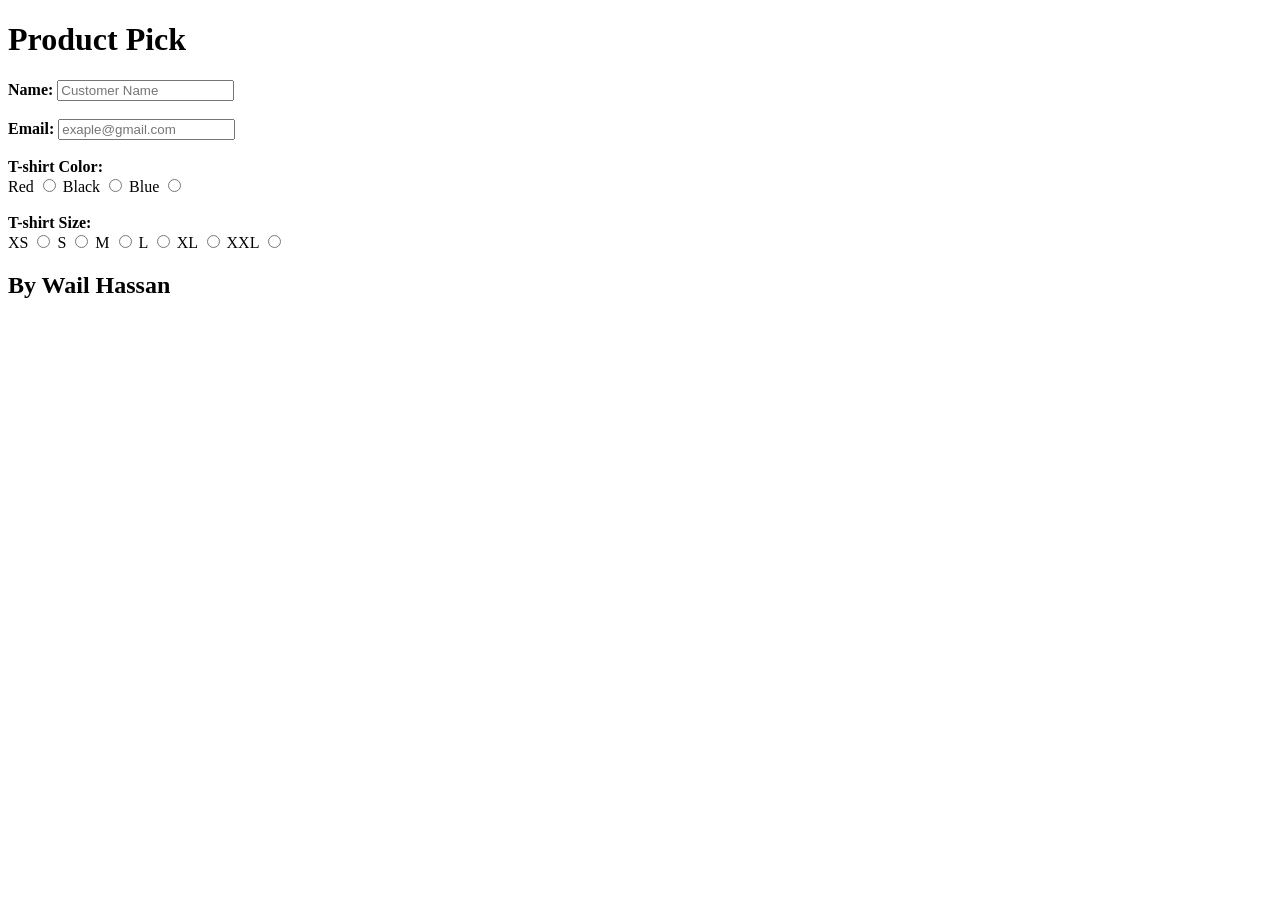
<file: Form-Controls/index.html>
<!DOCTYPE html>
<html lang="en">
  <head>
    <meta charset="utf-8" />
    <meta http-equiv="X-UA-Compatible" content="IE=edge" />
    <title>T-shirts Market</title>
    <meta name="description" content="This website is selling T-shirts for customers" />
    <meta name="viewport" content="width=device-width, initial-scale=1" />
  </head>
  <body>
    <header>
      <h1>Product Pick</h1>
    </header>
    <main>
      <form>

        <!-- Here is the customer's name: -->
        
        <div>
          <label for="name"> <strong>Name:</strong></label>
          <input type="text" name="name" id="name" placeholder="Customer Name">
        </div>
        <br>

        <!-- Here is the customer's Email: -->
        
        <div>
          <label for="email"> <strong>Email:</strong></label>
          <input type="email" name="email" id="email" placeholder="exaple@gmail.com">
        </div>
        <br>

        <!-- Here are 3 options T-shirt Color: -->
  
        <div>
          <label for="T-shirt Color"><strong>T-shirt Color:</strong></label>
          <div>

            <label for="T-shirt Color">Red</label>
            <input type="radio" name="T-shirt Color" id="T-shirt Color">

            <label for="T-shirt Color">Black</label>
            <input type="radio" name="T-shirt Color" id="T-shirt Color">

            <label for="T-shirt Color">Blue</label>
            <input type="radio" name="T-shirt Color" id="T-shirt Color">
          </div>
        </div>
        <br>

        <!-- Here are options for T-shirt size: -->
        
        <div>
          <label for="t-Size"><strong>T-shirt Size:</strong></label>
        </div>
        <div>
          <label for="XS">XS</label>
          <input type="radio" name="t-Size" id="XS">

          <label for="S">S</label>
          <input type="radio" name="t-Size" id="S">

          <label for="M">M</label>
          <input type="radio" name="t-Size" id="M">

          <label for="L">L</label>
          <input type="radio" name="t-Size" id="L">

          <label for="XL">XL</label>
          <input type="radio" name="t-Size" id="XL">

          <label for="XXL">XXL</label>
          <input type="radio" name="t-Size" id="XXL">
        </div>
      </form>
    </main>

    <footer>
      <h2>By Wail Hassan</h2>
    </footer>
    
  </body>
</html>
</file>
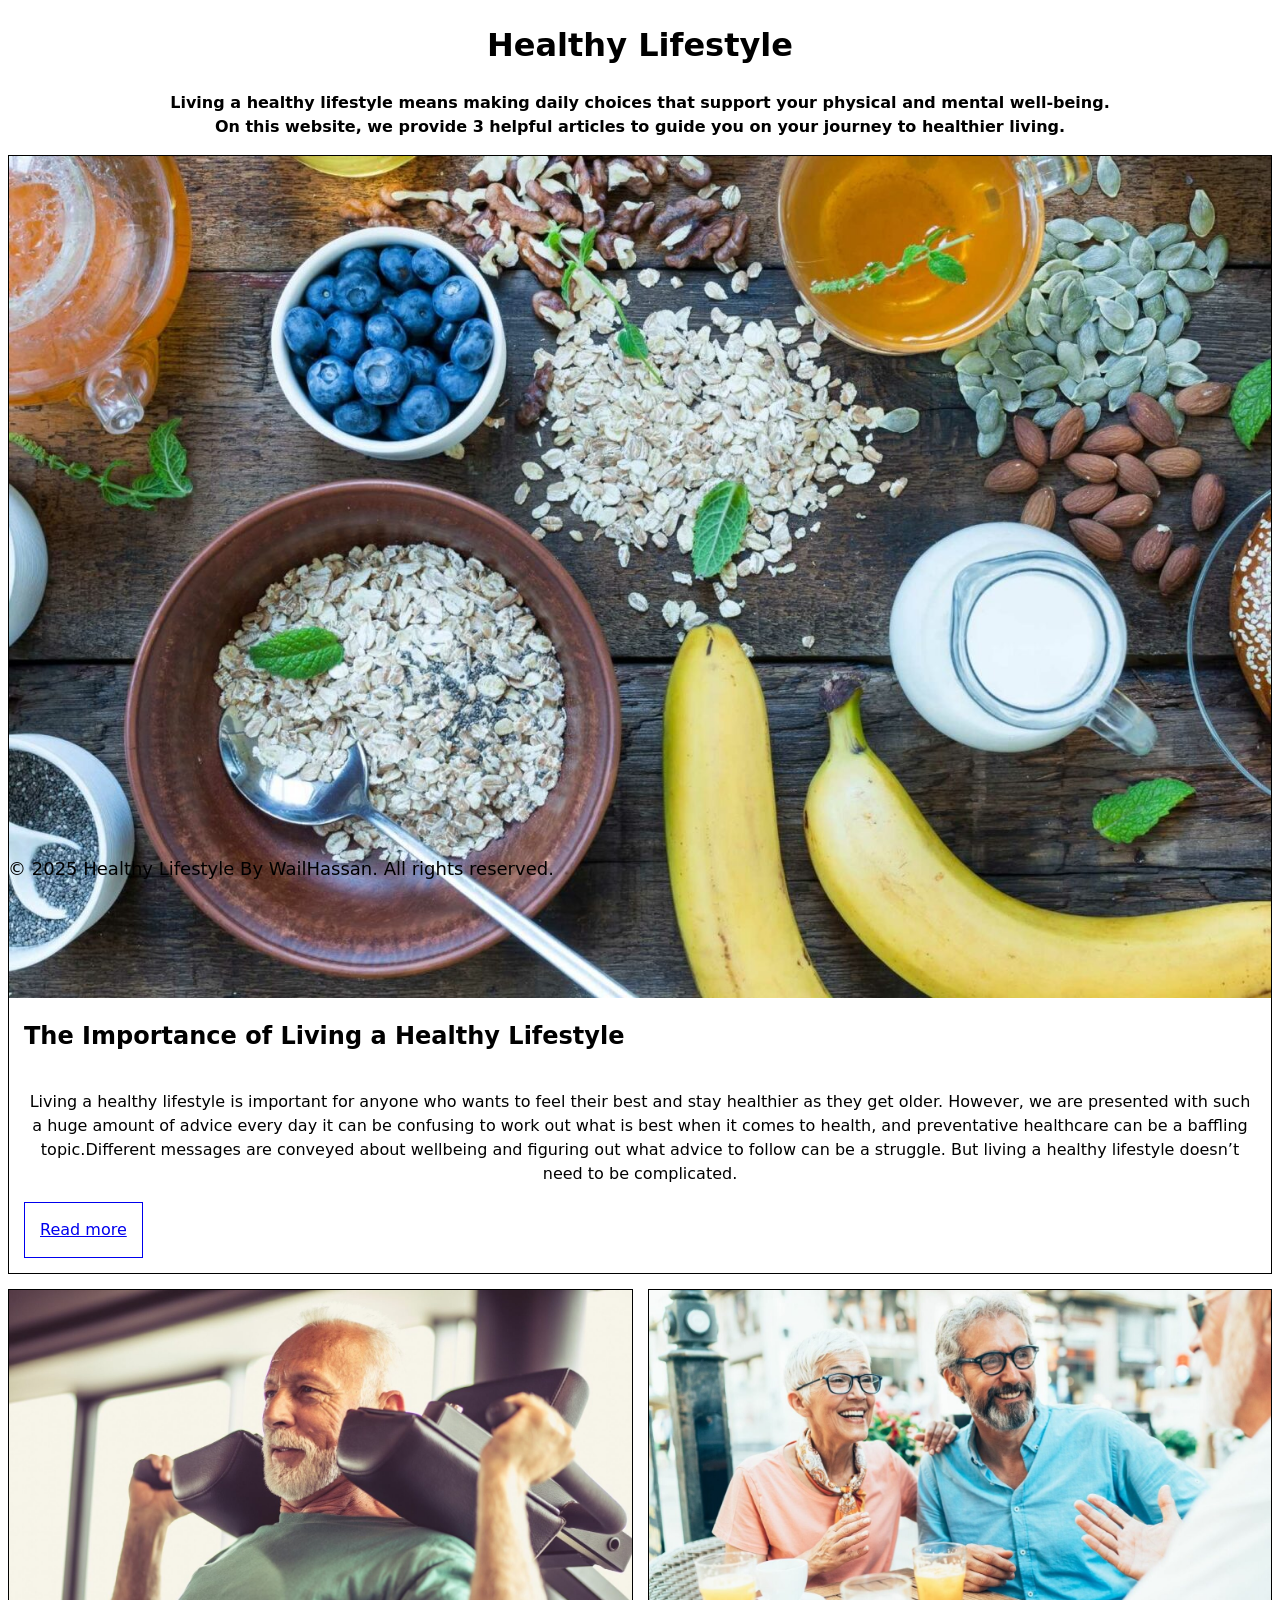
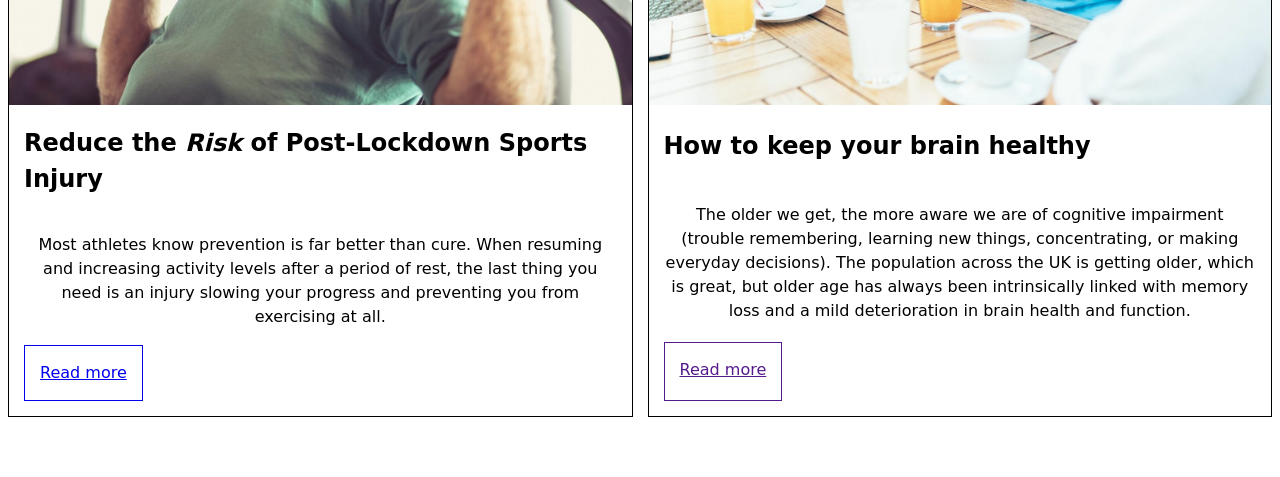
<file: Wireframe/index.html>
<!DOCTYPE html>
<html lang="en">
  <head>
    <meta charset="UTF-8" />
    <meta name="viewport" content="width=device-width, initial-scale=1.0" />
    <title>Healthy Life</title>
    <link rel="stylesheet" href="style.css" />
  </head>
  <body>
    <header>
      <h1>Healthy Lifestyle</h1>
      <p>
        <strong>Living a healthy lifestyle means making daily choices that support your physical and mental well-being. <br>
        On this website, we provide 3 helpful articles to guide you on your journey to healthier living. </strong>
      </p>
    </header>
    <main>

      <!-- Article 1 -->

      <article>
        <img src="Healthy-Lifestyle-art1.jpg" alt="Living a Healthy Lifestyle" />
        <h2>The Importance of Living a Healthy Lifestyle</h2>
        <p>
          Living a healthy lifestyle is important for anyone who wants to feel their best and stay healthier as they get older. However, we are presented with such a huge amount of advice every day it can be confusing to work out what is best when it comes to health, and preventative healthcare can be a baffling topic.Different messages are conveyed about wellbeing and figuring out what advice to follow can be a struggle. But living a healthy lifestyle doesn’t need to be complicated.
        </p>
        <a href="https://www.prime-health.co.uk/blog/importance-of-living-a-healthy-lifestyle/">Read more</a>
      </article>

      <!-- Article 2 -->

      <article>
        <img src="Regualr_exercise-art2.jpeg" alt="The benefit of experiences" />
        <h2>Reduce the <em>Risk</em> of Post-Lockdown Sports Injury</h2>
        <p>
          Most athletes know prevention is far better than cure. When resuming and increasing activity levels after a period of rest, the last thing you need is an injury slowing your progress and preventing you from exercising at all.        </p>
        <a href="https://www.prime-health.co.uk/blog/how-to-reduce-the-risk-of-post-lockdown-sports-injury/">Read more</a>
      </article>

  <!-- Article 3 -->
      
  <article>
    <img src="Brain-Health-ar3.jpg" alt="The brain healthy" />
    <h2>How to keep your brain healthy</h2>
    <p>
      The older we get, the more aware we are of cognitive impairment (trouble remembering, learning new things, concentrating, or making everyday decisions). The population across the UK is getting older, which is great, but older age has always been intrinsically linked with memory loss and a mild deterioration in brain health and function.
    </p>
    <a href="">Read more</a>
  </article>

    </main>
    <footer>
      <p>
        &copy; 2025 Healthy Lifestyle By WailHassan. All rights reserved.
      </p>
    </footer>
  </body>
</html>
</file>
<file: Wireframe/style.css>
/* Here are some starter styles
You can edit these or replace them entirely 
It's showing you a common way to organise CSS 
And includes solutions to common problems 
As well as useful links to learn more */

/* ====== Design Palette ======
 This is our "design palette".
 It sets out the colours, fonts, styles etc to be used in this design 
 At work, a designer will give these to you based on the corporate brand, but while you are learning
 You can design it yourself if you like
 Inspect the starter design with Devtools
 Click on the colour swatches to see what is happening
 I've put some useful CSS you won't have learned yet
 For you to explore and play with if you are interested
 https://web.dev/articles/min-max-clamp
 https://scrimba.com/learn-css-variables-c026
====== Design Palette ====== */
:root {
  --paper: oklch(7 0 0);
  --ink: color-mix(in oklab, var(--color) 5%, black);
  --font: 100%/1.5 system-ui;
  --space: clamp(6px, 6px + 2vw, 15px);
  --line: 1px solid;
  --container: 1280px;
}

h1 {
  text-align: center;
}

p{
  text-align: center;
}
/* ====== Base Elements ======
 General rules for basic HTML elements in any context */
body {
  background: var(--paper);
  color: var(--ink);
  font: var(--font);
}
a {
  padding: var(--space);
  border: var(--line);
  max-width: fit-content;
}
img,
svg {
  width: 100%;
  object-fit: cover;
}
/* ====== Site Layout ====== 
Setting the overall rules for page regions
https://www.w3.org/WAI/tutorials/page-structure/regions/
*/
main {
  max-width: var(--container);
  margin: 0 auto calc(var(--space) * 4) auto;
}
footer {
  position: fixed;
  bottom: 0;
  text-align: center;
  font-size: 18px;
}
/* ====== Articles Grid Layout ====
Setting the rules for how articles are placed in the main element.
Inspect this in Devtools and click the "grid" button in the Elements view
Play with the options that come up.
https://developer.chrome.com/docs/devtools/css/grid
https://gridbyexample.com/learn/
*/
main {
  display: grid;
  grid-template-columns: 1fr 1fr;
  gap: var(--space);
  > *:first-child {
    grid-column: span 2;
  }
}
/* ====== Article Layout ====== 
Setting the rules for how elements are placed in the article. 
Now laying out just the INSIDE of the repeated card/article design.
Keeping things orderly and separate is the key to good, simple CSS.
*/
article {
  border: var(--line);
  padding-bottom: var(--space);
  text-align: left;
  display: grid;
  grid-template-columns: var(--space) 1fr var(--space);
  > * {
    grid-column: 2/3;
  }
  > img {
    grid-column: span 3;
  }
}
</file>
